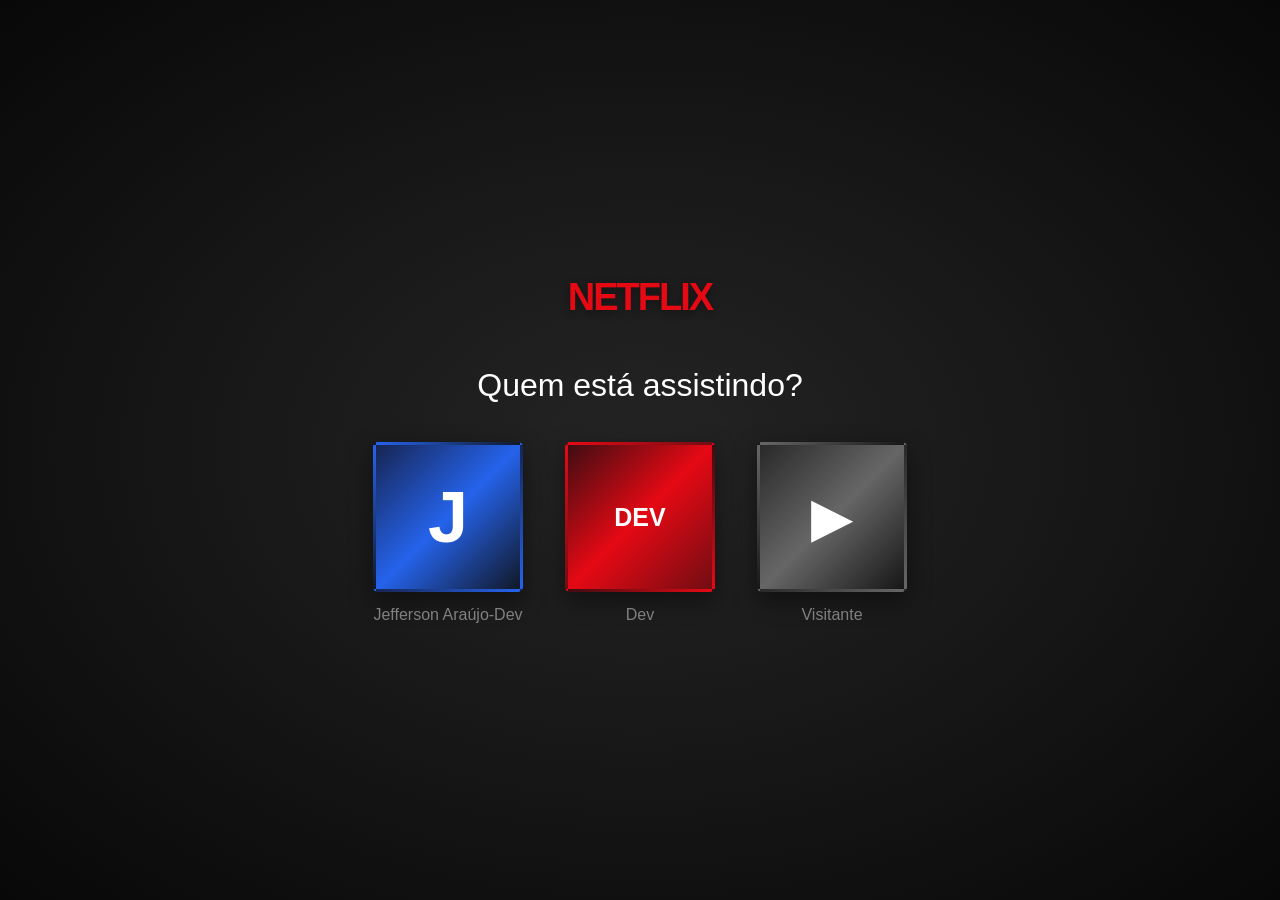
<file: index.html>
<!DOCTYPE html>
<html lang="pt-BR">

<head>
    <meta charset="UTF-8">
    <meta name="viewport" content="width=device-width, initial-scale=1.0">

    <title>Netflix Clone</title>

    <link rel="stylesheet" href="css/style.css">
</head>

<body>

    <!-- =========================
         TELA DE PERFIS
    ========================== -->

    <section id="profile-screen" class="profile-screen">

        <div class="profile-container">

            <div class="netflix-logo">NETFLIX</div>

            <h1>Quem está assistindo?</h1>

            <div class="profiles">

                <button class="profile" data-profile="Jefferson Araújo-Dev">
                    <div class="profile-avatar avatar-jefferson">
                        <span>J</span>
                    </div>
                    <span>Jefferson Araújo-Dev</span>
                </button>

                <button class="profile" data-profile="Dev">
                    <div class="profile-avatar avatar-dev">
                        <span>DEV</span>
                    </div>
                    <span>Dev</span>
                </button>

                <button class="profile" data-profile="Visitante">
                    <div class="profile-avatar avatar-visitante">
                        <span>▶</span>
                    </div>
                    <span>Visitante</span>
                </button>

            </div>

        </div>

    </section>


    <!-- =========================
         CATÁLOGO
    ========================== -->

    <section id="catalog-screen" class="catalog-screen">

        <!-- NAVBAR -->

        <header class="navbar">

            <div class="nav-left">

                <div class="netflix-logo navbar-logo">
                    NETFLIX
                </div>

                <nav>
                    <a href="#inicio">Início</a>
                    <a href="#filmes">Filmes</a>
                    <a href="#acao">Ação</a>
                    <a href="#ficcao">Ficção científica</a>
                </nav>

            </div>


            <div class="nav-right">

                <!-- PESQUISA -->

                <div class="search-wrapper" id="search-wrapper">

                    <button
                        id="search-button"
                        class="search-button"
                        type="button"
                        aria-label="Pesquisar">

                        <span class="search-icon"></span>

                    </button>

                    <input
                        id="search-input"
                        type="text"
                        placeholder="Títulos, pessoas, gêneros..."
                        autocomplete="off">

                </div>


                <!-- PERFIL -->

                <button
                    class="profile-menu"
                    id="profile-menu"
                    type="button"
                    aria-label="Perfil">

                    <span class="mini-avatar">J</span>

                    <span class="profile-arrow">⌄</span>

                </button>

            </div>

        </header>


        <!-- =========================
             CONTEÚDO
        ========================== -->

        <main id="inicio">

            <!-- HERO -->

            <section id="hero" class="hero">

                <div class="hero-overlay"></div>

                <div class="hero-content">

                    <div class="hero-brand">
                        NETFLIX CLONE
                    </div>

                    <h1 id="hero-title">
                        Carregando...
                    </h1>

                    <div id="hero-category" class="hero-info"></div>

                    <p id="hero-description">
                        Carregando filmes...
                    </p>

                    <div class="hero-buttons">

                        <button
                            id="play-button"
                            class="hero-button play-button"
                            type="button">

                            <span>▶</span>
                            Assistir

                        </button>

                        <button
                            id="info-button"
                            class="hero-button info-button"
                            type="button">

                            <span>ⓘ</span>
                            Mais informações

                        </button>

                    </div>

                </div>

            </section>


            <!-- =========================
                 RESULTADOS DA PESQUISA
            ========================== -->

            <section
                id="search-results-section"
                class="movie-section search-section">

                <h2>Resultados da pesquisa</h2>

                <div
                    id="search-results"
                    class="movie-row">
                </div>

            </section>


            <!-- =========================
                 POPULARES
            ========================== -->

            <section
                id="filmes"
                class="movie-section">

                <h2>Populares</h2>

                <div
                    id="popular-movies"
                    class="movie-row">
                </div>

            </section>


            <!-- =========================
                 AÇÃO
            ========================== -->

            <section
                id="acao"
                class="movie-section">

                <h2>Filmes de ação</h2>

                <div
                    id="action-movies"
                    class="movie-row">
                </div>

            </section>


            <!-- =========================
                 FICÇÃO
            ========================== -->

            <section
                id="ficcao"
                class="movie-section">

                <h2>Ficção científica</h2>

                <div
                    id="fiction-movies"
                    class="movie-row">
                </div>

            </section>


            <!-- =========================
                 DRAMA
            ========================== -->

            <section
                id="drama"
                class="movie-section">

                <h2>Drama</h2>

                <div
                    id="drama-movies"
                    class="movie-row">
                </div>

            </section>

        </main>


        <!-- =========================
             RODAPÉ
        ========================== -->

        <footer>

            <p>
                Netflix Clone — Projeto desenvolvido por
                Jefferson Araújo-Dev
            </p>

            <p>
                Projeto educacional para estudos de
                HTML, CSS, JavaScript, Java e Spring Boot.
            </p>

        </footer>

    </section>


    <script src="js/script.js"></script>

</body>

</html>
</file>
<file: css/style.css>
* {
    margin: 0;
    padding: 0;
    box-sizing: border-box;
}

html {
    scroll-behavior: smooth;
}

body {
    background: #141414;
    color: #fff;
    font-family: Arial, Helvetica, sans-serif;
    overflow-x: hidden;
}


/* =====================================================
   TELA DE PERFIS
===================================================== */

.profile-screen {
    position: fixed;
    inset: 0;
    z-index: 99999;

    min-height: 100vh;

    display: flex;
    align-items: center;
    justify-content: center;

    background:
        radial-gradient(
            ellipse at center,
            #242424 0%,
            #181818 45%,
            #080808 100%
        );

    transition:
        opacity .45s ease,
        visibility .45s ease;
}

.profile-screen.hidden {
    opacity: 0;
    visibility: hidden;
    pointer-events: none;
}

.profile-container {
    width: 100%;
    max-width: 900px;
    padding: 40px 20px;
    text-align: center;
}

.profile-container h1 {
    margin-bottom: 38px;

    font-size: 32px;
    font-weight: 400;

    color: #fff;
}

.netflix-logo {
    color: #e50914;

    font-size: 38px;
    font-weight: 900;

    letter-spacing: -2px;

    text-shadow:
        0 2px 8px rgba(0,0,0,.4);
}

.profile-container > .netflix-logo {
    margin-bottom: 48px;
}

.profiles {
    display: flex;

    justify-content: center;
    align-items: flex-start;

    gap: 42px;

    flex-wrap: wrap;
}

.profile {
    width: 150px;

    border: 0;
    outline: 0;

    padding: 0;

    background: transparent;

    color: #808080;

    font-size: 16px;

    cursor: pointer;

    transition:
        color .2s ease,
        transform .2s ease;
}

.profile:hover {
    color: #fff;
    transform: scale(1.06);
}

.profile-avatar {
    width: 150px;
    height: 150px;

    margin-bottom: 14px;

    display: flex;
    align-items: center;
    justify-content: center;

    border-radius: 5px;

    overflow: hidden;

    color: #fff;

    box-shadow:
        0 8px 25px rgba(0,0,0,.45);

    border: 3px solid transparent;

    transition:
        border-color .2s ease,
        box-shadow .2s ease;
}

.profile:hover .profile-avatar {
    border-color: #fff;

    box-shadow:
        0 10px 30px rgba(0,0,0,.65);
}

.avatar-jefferson {
    background:
        linear-gradient(
            135deg,
            #172554,
            #2563eb,
            #111827
        );

    font-size: 72px;
    font-weight: 700;
}

.avatar-dev {
    background:
        linear-gradient(
            135deg,
            #3f0d12,
            #e50914,
            #720d13
        );

    font-size: 25px;
    font-weight: 800;
}

.avatar-visitante {
    background:
        linear-gradient(
            135deg,
            #292929,
            #666,
            #171717
        );

    font-size: 55px;
}


/* =====================================================
   CATÁLOGO
===================================================== */

.catalog-screen {
    display: none;

    min-height: 100vh;

    background: #141414;
}

.catalog-screen.active {
    display: block;
}


/* =====================================================
   NAVBAR
===================================================== */

.navbar {
    position: fixed;

    top: 0;
    left: 0;
    right: 0;

    height: 68px;

    z-index: 1000;

    display: flex;
    align-items: center;
    justify-content: space-between;

    padding: 0 4%;

    background:
        linear-gradient(
            to bottom,
            rgba(0,0,0,.95),
            rgba(0,0,0,.7),
            transparent
        );
}

.nav-left {
    display: flex;
    align-items: center;

    gap: 35px;

    min-width: 0;
}

.navbar-logo {
    flex-shrink: 0;

    font-size: 27px;
}

.navbar nav {
    display: flex;
    align-items: center;

    gap: 20px;
}

.navbar nav a {
    color: #e5e5e5;

    text-decoration: none;

    font-size: 14px;

    transition: color .2s ease;
}

.navbar nav a:hover {
    color: #b3b3b3;
}

.nav-right {
    display: flex;
    align-items: center;

    gap: 18px;
}


/* =====================================================
   PESQUISA
===================================================== */

.search-wrapper {
    width: 38px;
    height: 38px;

    display: flex;
    align-items: center;

    overflow: hidden;

    background: transparent;

    border: 1px solid transparent;

    transition:
        width .3s ease,
        background .3s ease,
        border-color .3s ease;
}

.search-wrapper.open {
    width: 270px;

    background: #000;

    border-color: #fff;
}

.search-button {
    width: 38px;
    height: 38px;

    flex: 0 0 38px;

    display: flex;
    align-items: center;
    justify-content: center;

    padding: 0;

    border: 0;
    outline: 0;

    background: transparent;

    cursor: pointer;
}

.search-icon {
    position: relative;

    width: 17px;
    height: 17px;

    display: block;

    border: 2px solid #fff;

    border-radius: 50%;
}

.search-icon::after {
    content: "";

    position: absolute;

    width: 8px;
    height: 2px;

    right: -6px;
    bottom: -3px;

    background: #fff;

    border-radius: 2px;

    transform: rotate(45deg);
}

#search-input {
    width: 0;

    opacity: 0;

    padding: 0;

    border: 0;
    outline: 0;

    background: transparent;

    color: #fff;

    font-size: 14px;

    transition:
        width .3s ease,
        opacity .2s ease,
        padding .3s ease;
}

.search-wrapper.open #search-input {
    width: 220px;

    opacity: 1;

    padding: 0 10px;
}

#search-input::placeholder {
    color: #aaa;
}


/* =====================================================
   PERFIL MINI
===================================================== */

.profile-menu {
    display: flex;
    align-items: center;

    gap: 6px;

    padding: 0;

    border: 0;
    outline: 0;

    background: transparent;

    color: #fff;

    cursor: pointer;
}

.mini-avatar {
    width: 32px;
    height: 32px;

    display: flex;
    align-items: center;
    justify-content: center;

    border-radius: 4px;

    background:
        linear-gradient(
            135deg,
            #2563eb,
            #111827
        );

    font-size: 15px;
    font-weight: 700;
}

.profile-arrow {
    color: #ddd;

    font-size: 17px;
}


/* =====================================================
   HERO
===================================================== */

.hero {
    position: relative;

    min-height: 700px;

    display: flex;
    align-items: center;

    padding: 0 5%;

    background-color: #141414;

    background-size: cover;
    background-position: center;

    transition:
        background-image .4s ease;
}

.hero::after {
    content: "";

    position: absolute;

    inset: 0;

    pointer-events: none;

    background:
        linear-gradient(
            to right,
            #141414 0%,
            rgba(20,20,20,.8) 25%,
            rgba(20,20,20,.25) 65%,
            rgba(20,20,20,.05) 100%
        ),
        linear-gradient(
            to top,
            #141414 0%,
            transparent 35%
        );
}

.hero-content {
    position: relative;

    z-index: 2;

    max-width: 570px;

    padding-top: 80px;
}

.hero-brand {
    margin-bottom: 15px;

    color: #d7d7d7;

    font-size: 13px;
    font-weight: 700;

    letter-spacing: 3px;
}

#hero-title {
    margin-bottom: 18px;

    color: #fff;

    font-size: clamp(42px, 6vw, 72px);

    line-height: .98;

    font-weight: 800;

    text-shadow:
        2px 3px 12px #000;
}

.hero-info {
    margin-bottom: 18px;

    color: #ddd;

    font-size: 15px;
    font-weight: 600;
}

#hero-description {
    margin-bottom: 26px;

    color: #eee;

    font-size: 17px;

    line-height: 1.5;

    text-shadow:
        1px 2px 6px #000;
}

.hero-buttons {
    display: flex;

    gap: 10px;
}

.hero-button {
    display: flex;
    align-items: center;

    gap: 8px;

    padding: 12px 23px;

    border: 0;
    border-radius: 4px;

    font-size: 15px;
    font-weight: 700;

    cursor: pointer;

    transition:
        background .2s ease,
        transform .2s ease;
}

.hero-button:hover {
    transform: scale(1.03);
}

.play-button {
    background: #fff;

    color: #000;
}

.play-button:hover {
    background: #ddd;
}

.info-button {
    background: rgba(109,109,110,.75);

    color: #fff;
}

.info-button:hover {
    background: rgba(109,109,110,.55);
}


/* =====================================================
   FILMES
===================================================== */

.movie-section {
    position: relative;

    z-index: 5;

    margin-top: -50px;

    padding:
        0 4%
        45px;
}

.movie-section h2 {
    margin-bottom: 14px;

    color: #fff;

    font-size: 20px;
    font-weight: 700;
}

.movie-row {
    display: flex;

    gap: 8px;

    overflow-x: auto;

    padding:
        5px 0
        20px;

    scrollbar-width: none;
}

.movie-row::-webkit-scrollbar {
    display: none;
}


/* =====================================================
   CARDS
===================================================== */

.movie-card {
    position: relative;

    flex: 0 0 190px;

    height: 285px;

    overflow: hidden;

    background: #222;

    border-radius: 4px;

    cursor: pointer;

    transition:
        transform .25s ease,
        box-shadow .25s ease;
}

.movie-card:hover {
    z-index: 50;

    transform: scale(1.08);

    box-shadow:
        0 10px 25px rgba(0,0,0,.6);
}

.movie-image {
    width: 100%;
    height: 100%;

    position: relative;
}

.movie-image img {
    width: 100%;
    height: 100%;

    display: block;

    object-fit: cover;

    background: #222;
}

.movie-title {
    position: absolute;

    left: 0;
    right: 0;
    bottom: 0;

    padding:
        40px 10px
        10px;

    background:
        linear-gradient(
            transparent,
            rgba(0,0,0,.95)
        );

    color: #fff;

    font-size: 14px;
    font-weight: 700;

    opacity: 0;

    transition: opacity .2s ease;
}

.movie-card:hover .movie-title {
    opacity: 1;
}


/* =====================================================
   PESQUISA
===================================================== */

.search-section {
    display: none;

    margin-top: 0;
}

.search-section.visible {
    display: block;
}


/* =====================================================
   FOOTER
===================================================== */

footer {
    padding: 45px 4% 60px;

    color: #777;

    font-size: 13px;

    line-height: 1.8;

    border-top: 1px solid #222;
}


/* =====================================================
   MOBILE
===================================================== */

@media (max-width: 700px) {

    .profile-container {
        padding: 25px 15px;
    }

    .profile-container > .netflix-logo {
        margin-bottom: 32px;
    }

    .profile-container h1 {
        margin-bottom: 30px;

        font-size: 25px;
    }

    .profiles {
        gap: 18px;
    }

    .profile {
        width: 105px;

        font-size: 12px;
    }

    .profile-avatar {
        width: 105px;
        height: 105px;

        margin-bottom: 10px;
    }

    .avatar-jefferson {
        font-size: 55px;
    }

    .avatar-dev {
        font-size: 19px;
    }

    .avatar-visitante {
        font-size: 40px;
    }


    .navbar {
        height: 62px;

        padding: 0 18px;
    }

    .navbar-logo {
        font-size: 23px;
    }

    .navbar nav {
        display: none;
    }

    .nav-left {
        gap: 0;
    }

    .nav-right {
        gap: 10px;
    }


    .search-wrapper.open {
        width: 205px;
    }

    .search-wrapper.open #search-input {
        width: 165px;
    }


    .hero {
        min-height: 610px;

        padding:
            0 20px;

        background-position: center;
    }

    .hero-content {
        padding-top: 100px;
    }

    #hero-title {
        font-size: 43px;
    }

    #hero-description {
        max-width: 420px;

        font-size: 15px;
    }

    .hero-buttons {
        flex-wrap: wrap;
    }

    .hero-button {
        padding: 11px 17px;

        font-size: 14px;
    }


    .movie-section {
        padding:
            0 20px
            38px;
    }

    .movie-section h2 {
        font-size: 18px;
    }

    .movie-card {
        flex-basis: 140px;

        height: 210px;
    }

    .movie-title {
        padding:
            30px 8px
            8px;

        font-size: 12px;
    }


    footer {
        padding:
            35px 20px
            50px;
    }
}


@media (max-width: 380px) {

    .profile {
        width: 90px;
    }

    .profile-avatar {
        width: 90px;
        height: 90px;
    }

    .search-wrapper.open {
        width: 180px;
    }

    .search-wrapper.open #search-input {
        width: 140px;
    }
}


/* ===== CORREÇÃO FINAL DA PESQUISA ===== */

.search-wrapper {
    width: 42px !important;
    height: 40px;
    display: flex;
    align-items: center;
    overflow: hidden;
    border: 1px solid transparent;
    border-radius: 3px;
    transition: width .25s ease, background .25s ease, border-color .25s ease;
}

.search-wrapper.open {
    width: 280px !important;
    background: #000;
    border-color: #fff;
}

.search-button {
    width: 42px !important;
    height: 40px;
    min-width: 42px;
    padding: 0;
    border: 0;
    outline: 0;
    background: transparent;
    cursor: pointer;
    display: flex;
    align-items: center;
    justify-content: center;
}

.search-icon {
    display: block;
    width: 17px;
    height: 17px;
    border: 2px solid #fff;
    border-radius: 50%;
    position: relative;
}

.search-icon::after {
    content: "";
    position: absolute;
    width: 8px;
    height: 2px;
    background: #fff;
    right: -6px;
    bottom: -3px;
    transform: rotate(45deg);
    border-radius: 2px;
}

#search-input {
    width: 0 !important;
    min-width: 0;
    opacity: 0;
    border: 0;
    outline: 0;
    background: transparent;
    color: #fff;
    padding: 0;
    font-size: 14px;
    transition: width .25s ease, opacity .2s ease, padding .25s ease;
}

.search-wrapper.open #search-input {
    width: 225px !important;
    opacity: 1;
    padding: 0 10px;
}

#search-input::placeholder {
    color: #aaa;
}

.search-section {
    display: none;
}

.search-section.visible {
    display: block;
}

@media (max-width: 700px) {
    .search-wrapper.open {
        width: 220px !important;
    }

    .search-wrapper.open #search-input {
        width: 165px !important;
    }
}
</file>
